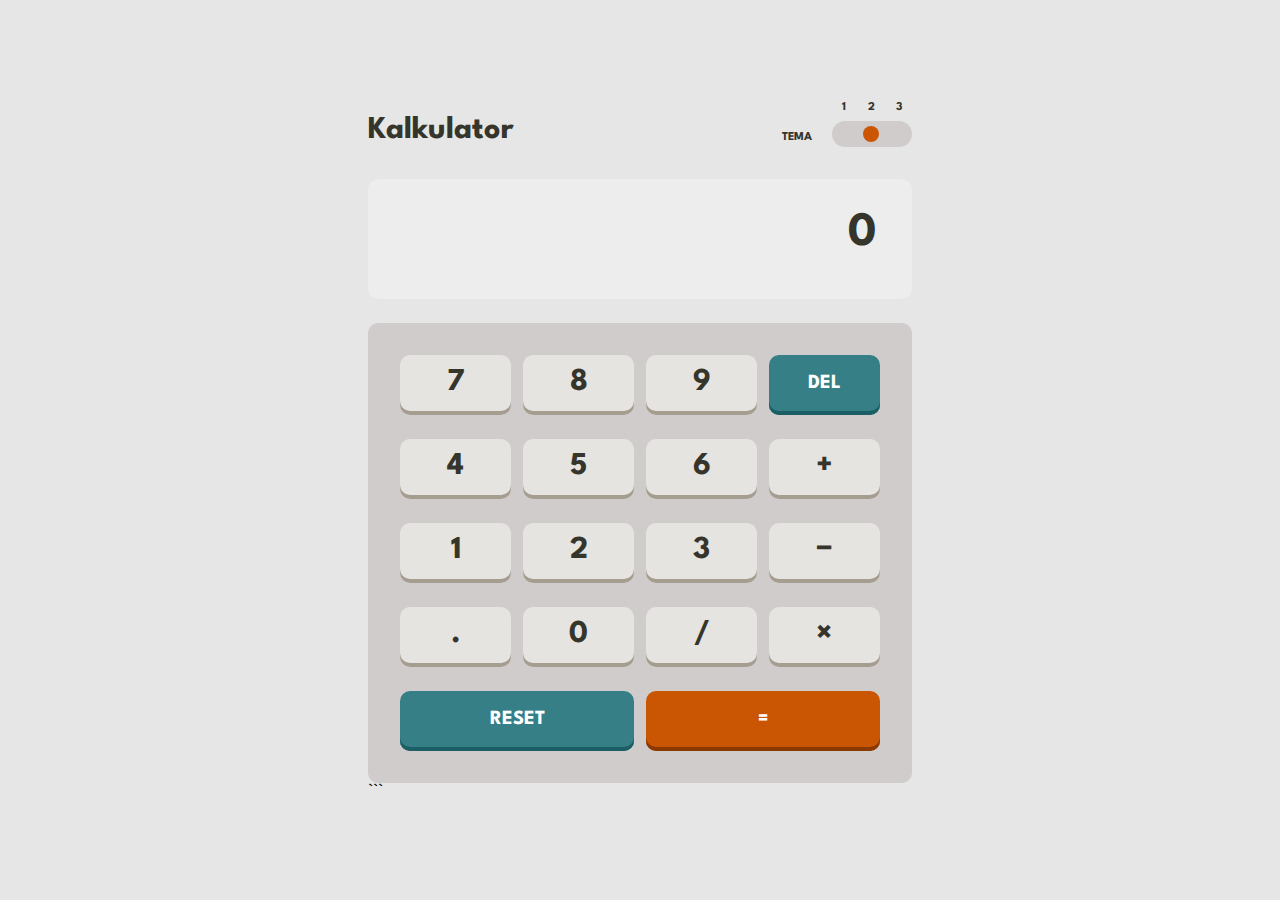
<file: index.html>
<!DOCTYPE html>
<html lang="en">

<head>
    <meta charset="UTF-8">
    <meta name="viewport" content="width=device-width, initial-scale=1.0">
    <!-- displays site properly based on user's device -->

    <link rel="icon" type="image/png" sizes="32x32" href="images/homework.png">
    <link rel="stylesheet" href="./day-4/style.css">
    <script src='./day-4/js/app.js' type="module"></script>
    <title>Calculator App Egal</title>

</head>

<body class="dark-theme" id="body">
    <main>
        <div class="calc__wrapper">
            <div class="calc">
                <div class="calc__header">
                    <h1 class="calc__heading">Kalkulator</h1>
                    <div>
                        <fieldset class="theme__switcher">
                            <legend aria-label="Choose color theme">Tema</legend>
                            <input type="radio" name="theme" id="dark" value="dark-theme" aria-label='Dark color theme'>
                            <label for="dark">1</label>
                            <input type="radio" name="theme" id="light" value="light-theme"
                                aria-label="Light color theme" checked>
                            <label for="light">2</label>
                            <input type="radio" name="theme" id="neon" value="neon-theme" aria-label="Neon color theme">
                            <label for="neon">3</label>
                        </fieldset>
                    </div>
                </div>
                <div class="calc__display">
                    <p id='display' aria-live="polite">0</p>
                </div>
                <div class="calc__keypad-wrapper">
                    <div class="calc__keypad" id="keypad" role="grid" aria-label="Calculator Keypad">
                    </div>
                    <div class="grid__NUX hidden" id="grid-nux" role="region" aria-label="Instruksi Keypad Kalkulator"
                        tabindex="0">
                        <p>Pindahkan fokus keyboard di dalam keypad menggunakan tombol panah. Tekan <code>Spasi</code>
                            untuk mengaktifkan
                            tombol.</p>
                        <p>Tekan tombol Home untuk melompat ke tombol kiri atas (7). Tekan tombol End untuk melompat ke
                            tombol terakhir (=).</p>
                        <p>Anda juga dapat menggunakan tombol angka dan papan ketik numerik. Tekan Enter untuk
                            menghitung.</p>
                        <button id="close-nux-btn">Tutup</button>
                    </div>
                    ```
                </div>
            </div>
        </div>
    </main>
</body>

</html>
</file>
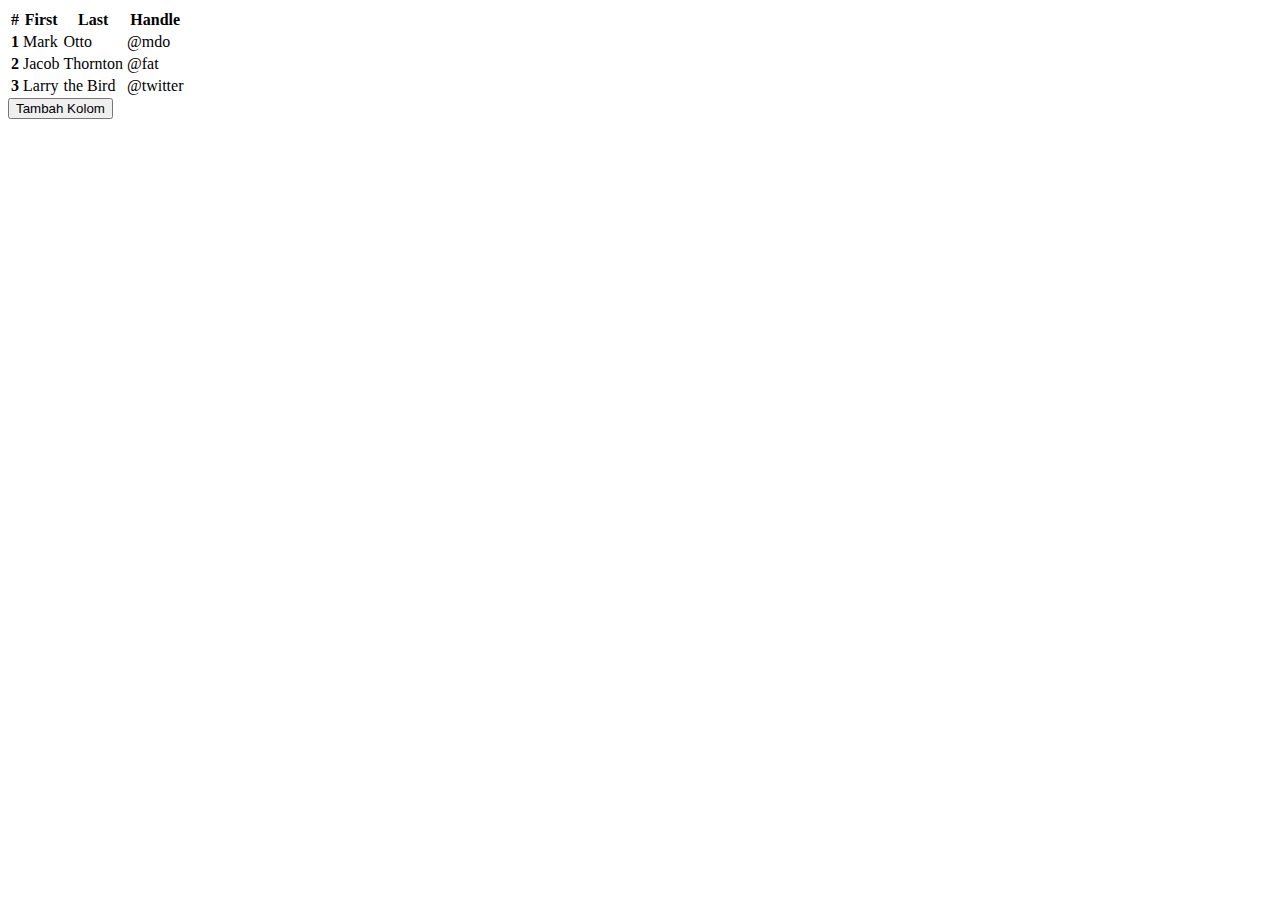
<file: day-2/index.html>
<!DOCTYPE html>
<html lang="en">

<head>
    <meta charset="UTF-8">
    <meta name="viewport" content="width=device-width, initial-scale=1.0">
    <link rel="stylesheet" href="https://cdn.jsdelivr.net/npm/bootstrap@4.1.3/dist/css/bootstrap.min.css"
        integrity="sha384-MCw98/SFnGE8fJT3GXwEOngsV7Zt27NXFoaoApmYm81iuXoPkFOJwJ8ERdknLPMO" crossorigin="anonymous">
    <title>Belajar javascript</title>
</head>

<body>
    <!-- Navbar -->
    <div class="container mt-5">
        <!-- Tabel -->
        <table class="table table-striped" id="addTable">
            <thead>
                <tr>
                    <th scope="col">#</th>
                    <th scope="col">First</th>
                    <th scope="col">Last</th>
                    <th scope="col">Handle</th>
                </tr>
            </thead>
            <tbody>
                <tr>
                    <th scope="row">1</th>
                    <td>Mark</td>
                    <td>Otto</td>
                    <td>@mdo</td>
                </tr>
                <tr>
                    <th scope="row">2</th>
                    <td>Jacob</td>
                    <td>Thornton</td>
                    <td>@fat</td>
                </tr>
                <tr>
                    <th scope="row">3</th>
                    <td>Larry</td>
                    <td>the Bird</td>
                    <td>@twitter</td>
                </tr>
            </tbody>
        </table>

        <!-- Tombol untuk menambah kolom -->
        <button class="btn btn-primary" id="addColumnBtn">Tambah Kolom</button>
    </div>







    <script src="https://cdn.jsdelivr.net/npm/popper.js@1.14.3/dist/umd/popper.min.js"
        integrity="sha384-ZMP7rVo3mIykV+2+9J3UJ46jBk0WLaUAdn689aCwoqbBJiSnjAK/l8WvCWPIPm49"
        crossorigin="anonymous"></script>
    <script src="main.js"></script>
</body>

</html>
</file>
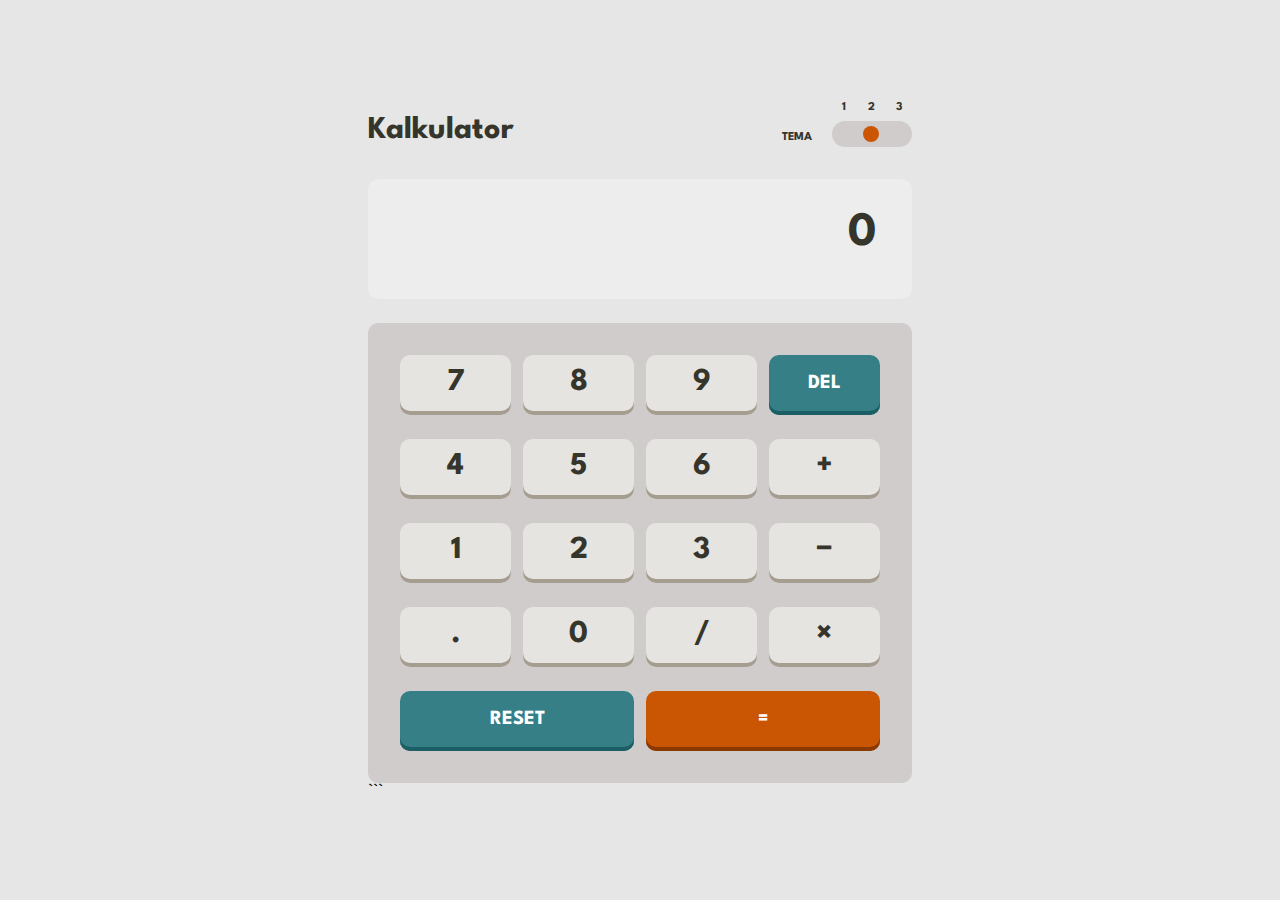
<file: day-4/index.html>
<!DOCTYPE html>
<html lang="en">

<head>
    <meta charset="UTF-8">
    <meta name="viewport" content="width=device-width, initial-scale=1.0">
    <!-- displays site properly based on user's device -->

    <link rel="icon" type="image/png" sizes="32x32" href="images/homework.png">
    <link rel="stylesheet" href="style.css">
    <script src='js/app.js' type="module"></script>
    <title>Calculator App Egal</title>

</head>

<body class="dark-theme" id="body">
    <main>
        <div class="calc__wrapper">
            <div class="calc">
                <div class="calc__header">
                    <h1 class="calc__heading">Kalkulator</h1>
                    <div>
                        <fieldset class="theme__switcher">
                            <legend aria-label="Choose color theme">Tema</legend>
                            <input type="radio" name="theme" id="dark" value="dark-theme" aria-label='Dark color theme'>
                            <label for="dark">1</label>
                            <input type="radio" name="theme" id="light" value="light-theme"
                                aria-label="Light color theme" checked>
                            <label for="light">2</label>
                            <input type="radio" name="theme" id="neon" value="neon-theme" aria-label="Neon color theme">
                            <label for="neon">3</label>
                        </fieldset>
                    </div>
                </div>
                <div class="calc__display">
                    <p id='display' aria-live="polite">0</p>
                </div>
                <div class="calc__keypad-wrapper">
                    <div class="calc__keypad" id="keypad" role="grid" aria-label="Calculator Keypad">
                    </div>
                    <div class="grid__NUX hidden" id="grid-nux" role="region" aria-label="Instruksi Keypad Kalkulator"
                        tabindex="0">
                        <p>Pindahkan fokus keyboard di dalam keypad menggunakan tombol panah. Tekan <code>Spasi</code>
                            untuk mengaktifkan
                            tombol.</p>
                        <p>Tekan tombol Home untuk melompat ke tombol kiri atas (7). Tekan tombol End untuk melompat ke
                            tombol terakhir (=).</p>
                        <p>Anda juga dapat menggunakan tombol angka dan papan ketik numerik. Tekan Enter untuk
                            menghitung.</p>
                        <button id="close-nux-btn">Tutup</button>
                    </div>
                    ```
                </div>
            </div>
        </div>
    </main>
</body>

</html>
</file>
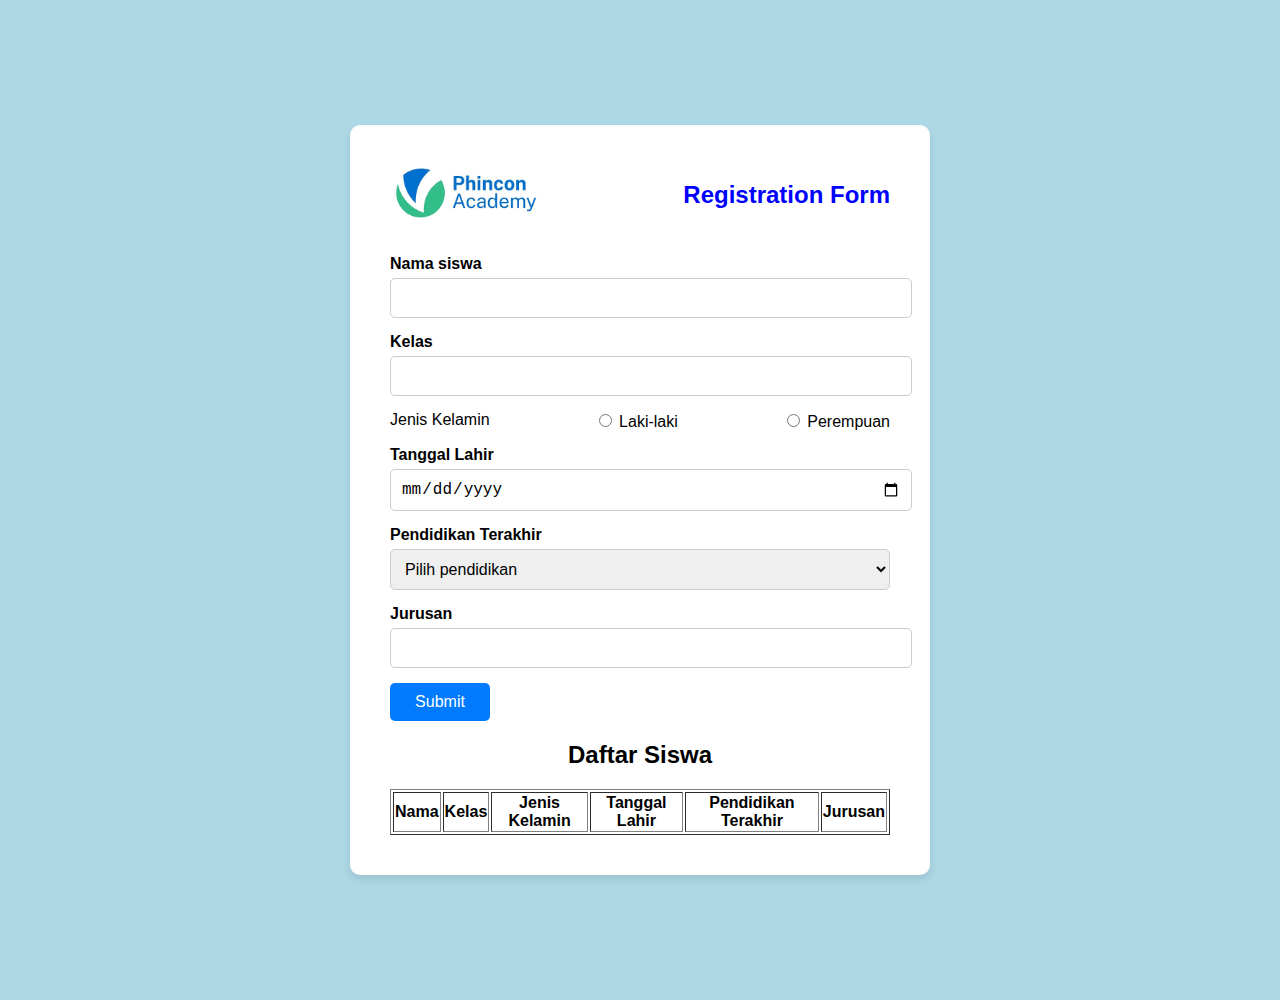
<file: day-2/form.html>
<!DOCTYPE html>
<html lang="en">

<head>
    <meta charset="UTF-8">
    <meta name="viewport" content="width=device-width, initial-scale=1.0">
    <link rel="stylesheet" href="style/style.css">
    <title>Form</title>
</head>

<body>

    <div class="container">
        <div class="wrapper-nav">
            <div class="img-wrapper">
                <img src="assets/logo-phincon-academy.png" alt="phincon">
            </div>
            <h1>Registration Form</h1>
        </div>

        <form action="" id="formRegis">
            <div class="form-group">
                <label for="nama">Nama siswa</label>
                <input type="text" id="namaSiswa" name="nama" class="form-control">
            </div>

            <div class="form-group">
                <label for="kelas">Kelas</label>
                <input type="text" id="kelas" name="kelas" required class="form-control">
            </div>

            <div class="form-gender">
                <label for="gender">Jenis Kelamin</label>
                <div class="">
                    <input type="radio" id="laki-laki" name="gender" value="laki-laki" required>
                    <label for="laki-laki">Laki-laki</label>
                </div>
                <div>
                    <input type="radio" id="perempuan" name="gender" value="perempuan" required>
                    <label for="perempuan">Perempuan</label>
                </div>
            </div>

            <div class="form-group">
                <label for="tanggalLahir">Tanggal Lahir</label>
                <input type="date" id="tanggalLahir" name="tanggalLahir" required>
            </div>

            <div class="form-group">
                <label for="pendidikan">Pendidikan Terakhir</label>
                <select id="pendidikan" name="pendidikan" class="pendidikan" required>
                    <option value="" disabled selected>Pilih pendidikan</option>
                    <option value="SMA">SMA</option>
                    <option value="D3">D3</option>
                    <option value="S1">S1</option>
                    <option value="S2">S2</option>
                </select>
            </div>

            <div class="form-group">
                <label for="jurusan">Jurusan</label>
                <input type="text" id="jurusan" name="jurusan" required>
            </div>

            <div class="form-group">
                <button type="submit">Submit</button>
            </div>
        </form>

        <h2>Daftar Siswa</h2>
        <table id="tabelSiswa" border="1">
            <thead>
                <tr>
                    <th>Nama</th>
                    <th>Kelas</th>
                    <th>Jenis Kelamin</th>
                    <th>Tanggal Lahir</th>
                    <th>Pendidikan Terakhir</th>
                    <th>Jurusan</th>
                </tr>
            </thead>
            <tbody>

            </tbody>
        </table>
    </div>




    <script src="form.js"></script>
</body>

</html>
</file>
<file: day-4/style.css>
@import url('https://fonts.googleapis.com/css2?family=Spartan:wght@500;700&display=swap');


.dark-theme {

    --bg-color: hsl(222, 26%, 31%);
    --keypad-bg: hsl(223, 31%, 20%);
    --display-bg: hsl(224, 36%, 15%);
    --display-text: hsl(0, 100%, 100%);

    --function-key-bg: hsl(225, 21%, 49%);
    --function-key-shadow: hsl(224, 28%, 35%);
    --function-key-text: hsl(0, 100%, 100%);
    --function-key-hover: hsl(224, 51%, 76%);

    --equals-key-bg: hsl(6, 63%, 50%); 
    --equals-key-hover: hsla(6, 93%, 67%, 1);
    --equals-key-shadow: hsl(6, 70%, 34%);
    --equals-key-text: hsl(0, 100%, 100%);

    --number-key-bg: hsl(30, 25%, 89%);
    --number-key-hover: hsl(31, 100%, 100%);
    --number-key-shadow: hsl(28, 16%, 65%);
    --number-key-text: hsl(221, 14%, 31%);

    --focus-color: hsl(223, 31%, 20%);
}

.light-theme {
    --bg-color:  hsl(0, 0%, 90%);
    --keypad-bg: hsl(0, 5%, 81%);
    --display-bg: hsl(0, 0%, 93%);
    --display-text: hsl(60, 10%, 19%);

    --function-key-bg: hsl(185, 42%, 37%);
    --function-key-hover: hsla(184, 40%, 56%, 1);
    --function-key-shadow: hsl(185, 58%, 25%);
    --function-key-text: hsl(0, 100%, 100%);

    --equals-key-bg: hsl(25, 98%, 40%);  
    --equals-key-hover:               hsla(25, 100%, 61%, 1);
    --equals-key-shadow: hsl(25, 99%, 27%);
    --equals-key-text: hsl(0, 100%, 100%);

    --number-key-bg: hsl(45, 7%, 89%);
    --number-key-hover: hsla(0, 0%, 100%, 1);
    --number-key-shadow: hsl(35, 11%, 61%);
    --number-key-text: hsl(60, 10%, 19%); 

    --focus-color: hsl(0, 5%, 81%);
}

.neon-theme {
    --bg-color:  hsl(268, 75%, 9%);
    --keypad-bg: hsl(268, 71%, 12%);
    --display-bg: hsl(268, 71%, 12%);
    --display-text: hsl(52, 100%, 62%);

    --function-key-bg: hsl(281, 89%, 26%);
    --function-key-hover: hsla(280, 56%, 44%, 1);
    --function-key-shadow: hsl(285, 91%, 52%);
    --function-key-text: hsl(0, 100%, 100%);

    --equals-key-bg: hsl(176, 100%, 44%);  
    --equals-key-hover: hsla(176, 100%, 79%, 1);
    --equals-key-shadow: hsl(177, 92%, 70%);
    --equals-key-text: hsl(198, 20%, 13%);

    --number-key-bg: hsl(268, 47%, 21%);
    --number-key-hover: hsla(268, 54%, 44%, 1);
    --number-key-shadow: hsl(290, 70%, 36%);
    --number-key-text: hsl(52, 100%, 62%); 

    --focus-color: hsl(290, 70%, 36%);
}

*, *::before, *::after {
    box-sizing: border-box;
    margin: 0;
    padding: 0;
    font-family: inherit;
}

body {
    display: flex;
    justify-content: center;
    align-items: center;
    min-height: 100vh;
    background-color: var(--bg-color);
    font-family: 'Spartan', sans-serif;
    transition: background-color 200ms ease-in-out;
}

main {
    width: 100%;
}

.calc__wrapper {
    margin: 0 auto;
    padding: 2rem 1.5rem;
    max-width: 37rem;
}

.calc__header {
    display: flex;
    justify-content: space-between;
    align-items: flex-end;
    height: 2.75rem;
    margin-bottom: 2rem;
}

.calc__heading {
    font-size: 2rem;
    line-height: 2rem;
    color: var(--display-text);
}

/* Accessible toggle =====================================================*/
.theme__switcher {
    --thumb-padding: 0.3125rem;

    position: relative;
    display: flex;
    justify-content: space-between;
    width: 4.5rem;
    margin-right: 0.25rem;
    border: 0;
    font-weight: 700;
}

.theme__switcher legend {
    position: absolute;
    right: 6rem;
    bottom: 0.25rem;
    font-size: 0.75rem;
    text-transform: uppercase;
    color: var(--display-text);
}

.theme__switcher label {
    position: relative;
    display: inline-block;
    padding: 0 0.375rem 2rem;
    color: var(--display-text);
    font-size: 0.75rem;
    line-height: 0.875rem;
    cursor: pointer;
    z-index: 2;
}

.theme__switcher label:first-of-type {
    z-index: 1;
}

.theme__switcher input {
    position: absolute;
    top: 0;
    height: 100%;
    appearance: none;
    background: none;
    opacity: 0.000001;
}

.theme__switcher input:focus + label  {
    text-decoration: underline;
}

/* toggle background */
.theme__switcher label:first-of-type::after {
    content: '';
    position: absolute;
    left: -0.25rem;
    bottom: 0;
    display: block;
    height: 1.625rem;
    width: 5rem;
    background-color: var(--keypad-bg);
    border-radius: 0.875rem;
}

/* toggle background focus state */
.theme__switcher:focus-within label:first-of-type::after {
    box-shadow: 0 0 0 2px var(--bg-color), 0 0 0 4px var(--focus-color);
}

/* toggle thumb */

.theme__switcher label:last-of-type:before {
    content: '';
    position: absolute;
    height: 1rem;
    width: 1rem;
    border-radius: 50%;
    background-color: var(--equals-key-bg);
    bottom: var(--thumb-padding);
    right: calc(var(--thumb-padding) - 0.25rem );
    transition: transform 0.2s ease-in-out;
    z-index: 3;
}

/* move it when other inputs are selected */
.theme__switcher input:first-of-type:checked ~ label:last-of-type::before {
    transform: translateX(-3.375rem);
}

.theme__switcher input:nth-of-type(2):checked ~ label:last-of-type::before {
    transform: translateX(-1.75rem);
}

.theme__switcher input:last-of-type:checked ~ label:last-of-type::before {
    transform: translateX(-0.01rem);
}

/* Eng of the accessible toggle ====================================== */ 

.calc__display {
    margin-bottom: 1.5rem;
    padding: 1.5rem 1.625rem;
    background-color: var(--display-bg);
    border-radius: 0.625rem;
    height: 5.375rem;
    font-size: 2rem;
    font-weight: 700;
    text-align: right;
    color: var(--display-text);
    transition: background-color 200ms ease-in-out, color 200ms ease-in-out;
}

.calc__keypad-wrapper {
    position: relative;
}

.calc__keypad {
    display: grid;
    grid-template-rows: repeat(5, 1fr);
    gap: 0.75rem;
    justify-items: stretch;
    padding: 1.5rem;
    background-color: var(--keypad-bg);
    border-radius: 0.625rem;
    transition: background-color 200ms ease-in-out;
}

.calc__keypad__row  {
    display: grid;
    grid-template-columns: repeat(4, 1fr);
    gap: 0.75rem;
    width: 100%;
}

.calc__keypad__gridcell {
    display: block;
    width: 100%;
}

.calc__keypad__row:last-of-type .calc__keypad__gridcell {
    grid-column: span 2;
}

.calc__btn {
    padding: 0.625rem 0 0.875rem; 
    width: 100%;
    border: 0;
    border-radius: 0.625rem;
    font-size: 1.75rem;
    font-weight: 700;
    line-height: 2.25rem;
    cursor: pointer;
    transition: background-color 0.2s ease-in-out, transform 0.2s ease-in-out;
}

.calc__btn:focus {
    outline: 2px dotted var(--equals-key-bg);
}

.calc__btn:active, .calc__btn.active {
    transform: scale(0.9);
}

.btn-num {
    background-color: var(--number-key-bg);
    color: var(--number-key-text);
    box-shadow: inset 0 -0.25rem 0 var(--number-key-shadow);
}

.btn-num:hover, .calc__btn.active {
    background-color: var(--number-key-hover);
}


.btn-func {
    background-color: var(--function-key-bg);
    color: var(--function-key-text);
    box-shadow: inset 0 -0.25rem 0 var(--function-key-shadow);
    color: var(--function-key-text);
    font-size: 1rem;
    text-transform: uppercase;
}

.btn-func:hover, .btn-func.active {
    background-color: var(--function-key-hover);
}

.btn-equals {
    background-color: var(--equals-key-bg);
    color: var(--equals-key-text);
    box-shadow: inset 0 -0.25rem 0 var(--equals-key-shadow);
    font-size: 1rem;
}

.btn-equals:hover, .btn-equals.active {
    background-color: var(--equals-key-hover);
}

.grid__NUX {
    display: flex;
    flex-direction: column;
    position: absolute;
    top: 5rem;
    left: 1.5rem;
    width: calc(100% - 3rem); 
    
    border-radius: 5px;
    padding: 1rem;
    background: var(--bg-color);
    color:var(--display-text);
}

.grid__NUX:focus {
    outline: 3px dotted var(--equals-key-bg);
}

.grid__NUX p {
    margin-bottom: 0.75rem;
    line-height: 1.5rem;
}

.grid__NUX button {
    background: transparent;
    padding: 0.5rem;
    border: 0;
    text-decoration: underline;
    color: var(--display-text);
    cursor: pointer;
    align-self: flex-end;
}

.grid__NUX button:focus {
    outline: 3px dotted var(--equals-key-bg);
}

.grid__NUX.hidden {
    display: none;
}


@media screen and (min-width: 500px) {
    .calc__display {
        padding: 2rem 2.25rem;
        height: 7.5rem;
        font-size: 3rem;
    }

    .calc__keypad {
        gap: 1.5rem;
        padding: 2rem;
    }

    .calc__btn {
        font-size: 2rem;
    }

    .btn-func, .btn-equals {
        font-size: 1.25rem;
    }

    .grid__NUX {
        width:70%;
        top: 6rem;
        left: 2rem;
    }
}
</file>
<file: day-2/style/style.css>
body {
    margin: 0;
    padding: 50px;
    display: flex;
    justify-content: center;
    align-items: center;
    height: 100vh;
    background-color: #add8e6;
    font-family: Arial, sans-serif;
}

h1 {
    color: blue;
}

/* Mengatur pembungkus container form di tengah */
.container {
    background-color: #fff;
    padding: 40px;
    border-radius: 10px;
    box-shadow: 0 4px 8px rgba(0, 0, 0, 0.1);
    width: 100%;
    max-width: 500px;
    text-align: center;
}

/* Styling untuk wrapper navigasi di atas form */
.wrapper-nav {
    display: flex;
    justify-content: space-between;
    margin-bottom: 20px;
}

.wrapper-nav h1 {
    font-size: 24px;
    margin-bottom: 20px;
}

/* Mengatur ukuran dan posisi logo di atas form */
.img-wrapper img {
    width: 150px;
    margin-bottom: 10px;
}

/* Styling untuk elemen form */
.form-group {
    margin-bottom: 15px;
    text-align: left;
   
}

.form-group label {
    display: block;
    margin-bottom: 5px;
    font-weight: bold;
}

.form-group input,
.form-group select {
    width: 100%;
    padding: 10px;
    border: 1px solid #ccc;
    border-radius: 5px;
    font-size: 16px;
}

/* Styling untuk tombol submit */
.form-group button {
    width: 20%;
    padding: 10px;
    background-color: #007bff;
    color: #fff;
    border: none;
    border-radius: 5px;
    font-size: 16px;
    cursor: pointer;
}

/* Menambahkan efek hover pada tombol */
.form-group button:hover {
    background-color: #0056b3;
}

.form-gender {
    display: flex;
    justify-content: space-between;
    margin-bottom: 15px;
}
</file>
